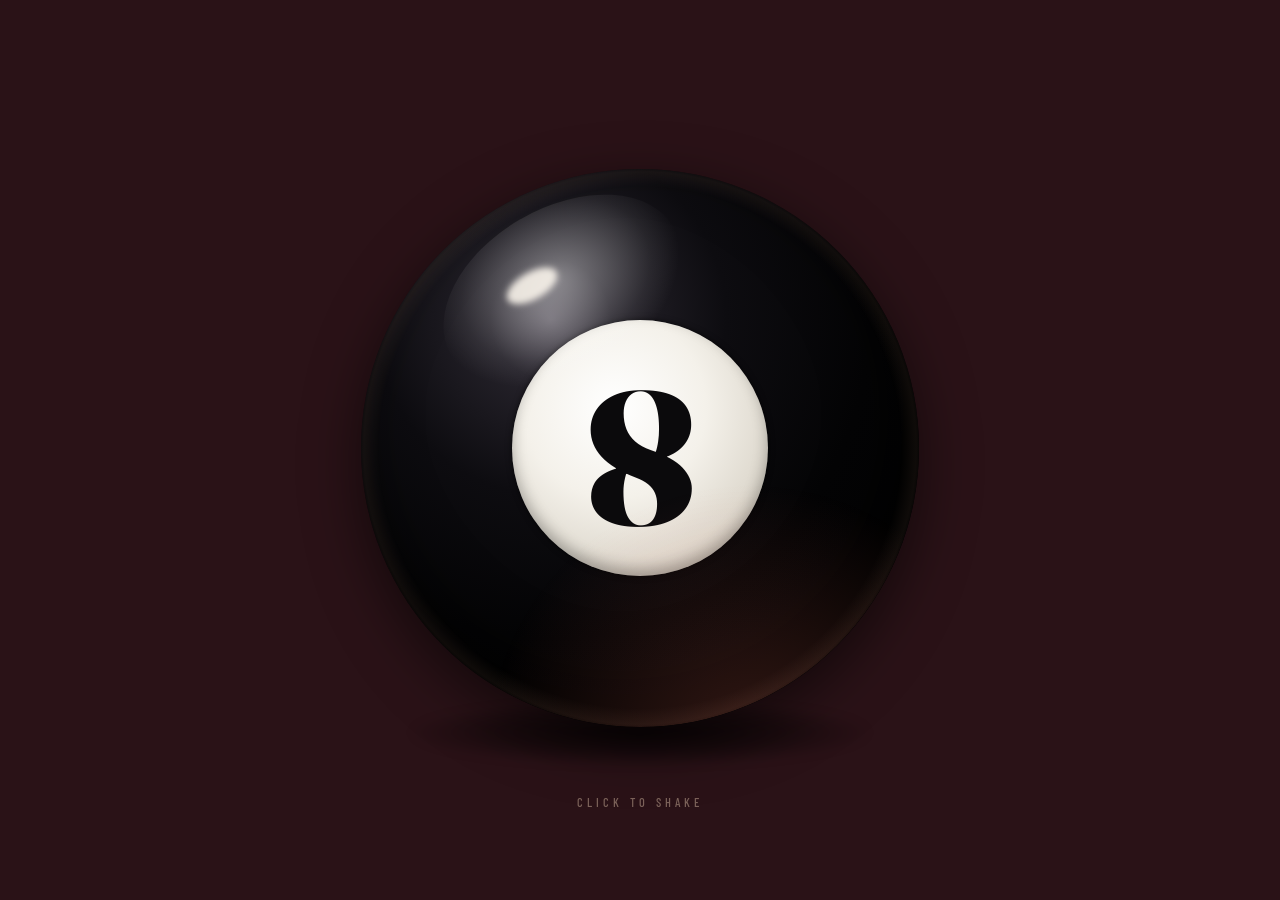
<file: index.html>
<!doctype html>
<html lang="en">
<head>
  <meta charset="utf-8">
  <meta name="viewport" content="width=device-width, initial-scale=1, viewport-fit=cover">
  <title>Magic 8-Ball</title>
  <meta name="description" content="Ask the Magic 8-Ball a question. Give it a shake. It knows.">
  <meta name="theme-color" content="#1c0a0e">
  <meta property="og:type" content="website">
  <meta property="og:site_name" content="Magic 8-Ball">
  <meta property="og:title" content="Magic 8-Ball">
  <meta property="og:description" content="Ask it a question. Give it a shake. It knows.">
  <meta property="og:url" content="https://rt567.github.io/magic-8-ball/">
  <meta property="og:image" content="https://rt567.github.io/magic-8-ball/og.png">
  <meta property="og:image:width" content="1200">
  <meta property="og:image:height" content="630">
  <meta property="og:image:alt" content="A glossy black Magic 8-Ball">
  <meta name="twitter:card" content="summary_large_image">
  <link rel="icon" href="favicon.svg" type="image/svg+xml">
  <link rel="apple-touch-icon" href="apple-touch-icon.png">
  <link rel="preconnect" href="https://fonts.googleapis.com">
  <link rel="preconnect" href="https://fonts.gstatic.com" crossorigin>
  <link rel="stylesheet" href="https://fonts.googleapis.com/css2?family=Barlow+Condensed:wght@500;600&family=Fraunces:ital,opsz,wght@0,9..144,400..800;1,9..144,400..600&display=swap">
  <link rel="stylesheet" href="style.css">
</head>
<body>
  <main class="stage" id="stage">
    <h1 class="sr-only">Magic 8-Ball</h1>
    <div class="orb" id="orb">
      <button class="ball" id="ball" type="button" data-side="eight" aria-label="Think of a question, then shake the Magic 8-Ball">
        <span class="ball__body">
          <span class="face face--eight" aria-hidden="true">
            <svg viewBox="0 0 100 100"><text x="50" y="53" text-anchor="middle" dominant-baseline="central">8</text></svg>
          </span>
          <span class="face face--window" aria-hidden="true">
            <span class="window__murk"></span>
            <span class="window__whisper" id="whisper"></span>
            <span class="die" id="die"></span>
            <span class="window__flash" id="flash"></span>
            <span class="bubbles"><i></i><i></i><i></i><i></i><i></i><i></i></span>
            <span class="window__vignette"></span>
            <span class="window__glass"></span>
          </span>
        </span>
        <span class="ball__shine" aria-hidden="true"></span>
      </button>
      <span class="floor-shadow" aria-hidden="true"></span>
    </div>
    <p class="hint" id="hint" aria-hidden="true">tap to shake</p>
    <p class="sr-only" id="announce" aria-live="polite"></p>
  </main>

  <script src="codec.js"></script>
  <script src="die.js"></script>
  <script src="app.js"></script>
</body>
</html>
</file>
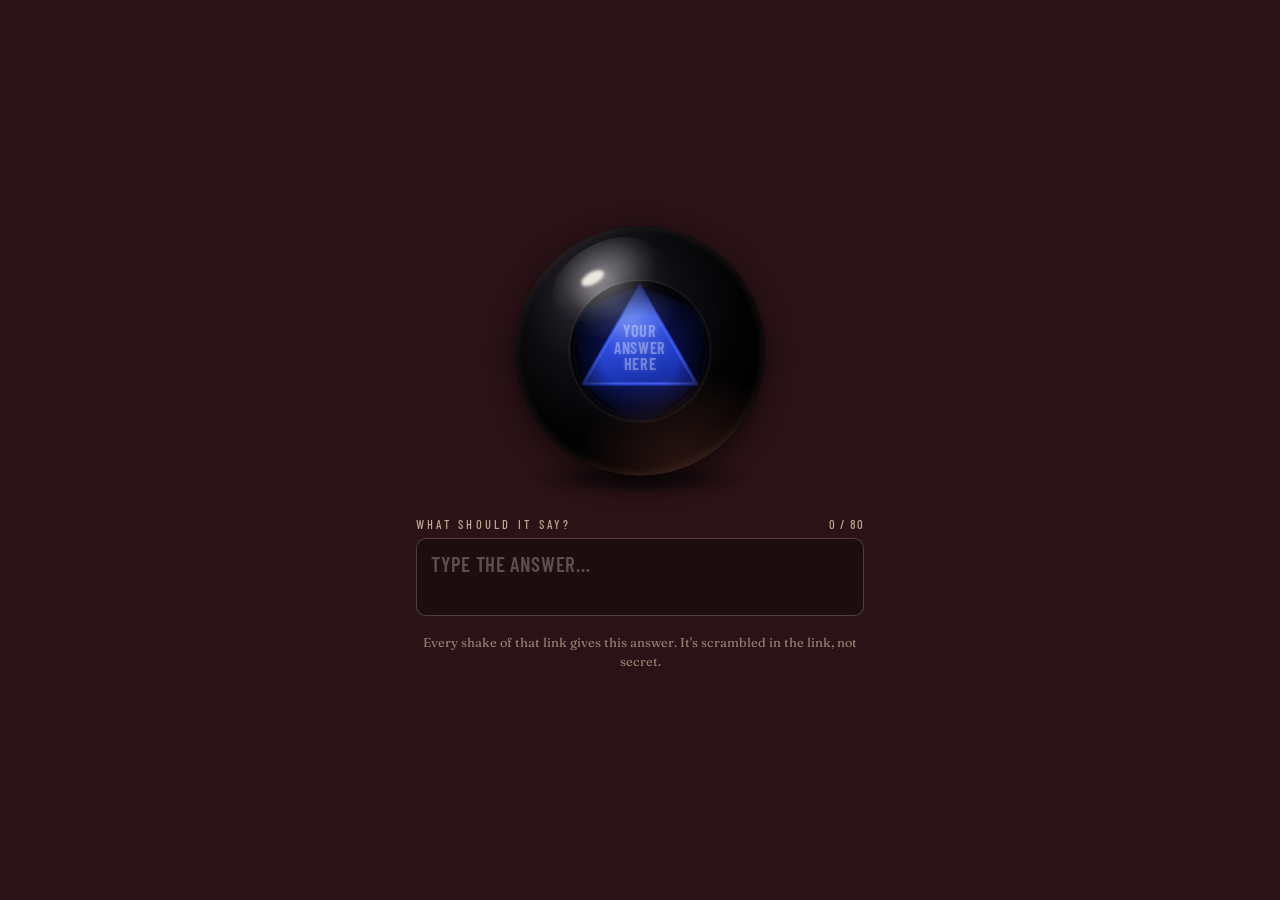
<file: set/index.html>
<!doctype html>
<html lang="en">
<head>
  <meta charset="utf-8">
  <meta name="viewport" content="width=device-width, initial-scale=1, viewport-fit=cover">
  <title>Magic 8-Ball</title>
  <meta name="robots" content="noindex">
  <meta name="description" content="Ask the Magic 8-Ball a question. Give it a shake. It knows.">
  <meta name="theme-color" content="#1c0a0e">
  <link rel="icon" href="../favicon.svg" type="image/svg+xml">
  <link rel="preconnect" href="https://fonts.googleapis.com">
  <link rel="preconnect" href="https://fonts.gstatic.com" crossorigin>
  <link rel="stylesheet" href="https://fonts.googleapis.com/css2?family=Barlow+Condensed:wght@500;600&family=Fraunces:ital,opsz,wght@0,9..144,400..800;1,9..144,400..600&display=swap">
  <link rel="stylesheet" href="../style.css">
  <link rel="stylesheet" href="set.css">
</head>
<body>
  <main class="stage stage--set">
    <h1 class="sr-only">Rig the Magic 8-Ball</h1>
    <div class="orb orb--mini" aria-hidden="true">
      <div class="ball" data-side="window">
        <span class="ball__body">
          <span class="face face--window">
            <span class="die up" id="die"></span>
            <span class="window__vignette"></span>
            <span class="window__glass"></span>
          </span>
        </span>
        <span class="ball__shine"></span>
      </div>
      <span class="floor-shadow"></span>
    </div>

    <section class="rig">
      <div class="rig__head">
        <label for="answer">What should it say?</label>
        <span class="rig__count" id="count">0 / 80</span>
      </div>
      <textarea id="answer" rows="2" enterkeyhint="done" spellcheck="true"
                placeholder="Type the answer&hellip;"></textarea>

      <div class="out" id="out" hidden>
        <label class="sr-only" for="link">Share link</label>
        <input id="link" class="out__link" type="text" readonly>
        <div class="out__actions">
          <button type="button" class="btn btn--primary" id="copy">Copy link</button>
          <button type="button" class="btn" id="share" hidden>Share&hellip;</button>
          <a class="btn" id="try" href="../" target="_blank" rel="noopener">Try it</a>
        </div>
      </div>
      <p class="fine">Every shake of that link gives this answer. It's scrambled in the link, not secret.</p>
    </section>
  </main>

  <script src="../codec.js"></script>
  <script src="../die.js"></script>
  <script src="set.js"></script>
</body>
</html>
</file>
<file: style.css>
/* Magic 8-Ball: just a glossy black ball on a plain oxblood background; the die is the only blue. */
:root {
  --bg: #2a1217;
  --cream: #f3e7d3;
  --muted: #bfa591;
  --faint: rgba(243, 231, 211, 0.22);
  --brass: #dcaa5c;
  --brass-deep: #b98537;
  --d: min(84vw, 62vh, 560px);
  --serif: 'Fraunces', 'Iowan Old Style', 'Palatino Linotype', Georgia, serif;
  --cond: 'Barlow Condensed', 'Arial Narrow', 'Helvetica Neue', sans-serif;
  color-scheme: dark;
}
@supports (height: 1svh) {
  :root { --d: min(84vw, 62svh, 560px); }
}

*, *::before, *::after { box-sizing: border-box; }

html, body { margin: 0; min-height: 100%; }

body {
  min-height: 100vh;
  min-height: 100svh;
  background: var(--bg);
  color: var(--cream);
  font-family: var(--serif);
  -webkit-font-smoothing: antialiased;
  overflow-x: hidden;
}

.sr-only {
  position: absolute !important;
  width: 1px; height: 1px;
  overflow: hidden;
  clip: rect(0 0 0 0);
  white-space: nowrap;
}

.stage {
  position: relative;
  min-height: 100vh;
  min-height: 100svh;
  display: flex;
  flex-direction: column;
  align-items: center;
  justify-content: center;
  padding: max(1.25rem, env(safe-area-inset-top)) 16px max(1.5rem, env(safe-area-inset-bottom));
  text-align: center;
}

/* ---------- the ball ---------- */

.orb {
  position: relative;
  display: grid;
  place-items: center;
}
.orb.bump .ball__body { animation: bump 0.45s cubic-bezier(.2, 1.6, .4, 1); }
@keyframes bump { 0% { transform: scale(1); } 30% { transform: scale(1.035); } 100% { transform: scale(1); } }

.floor-shadow {
  position: absolute;
  left: 50%;
  bottom: calc(var(--d) * -0.07);
  width: calc(var(--d) * 0.82);
  height: calc(var(--d) * 0.12);
  transform: translateX(-50%);
  border-radius: 50%;
  background: radial-gradient(ellipse at center, rgba(0, 0, 0, 0.75), rgba(0, 0, 0, 0.35) 45%, transparent 72%);
  filter: blur(4px);
  pointer-events: none;
}

.ball {
  position: relative;
  display: block;
  width: var(--d);
  height: var(--d);
  padding: 0;
  border: 0;
  border-radius: 50%;
  background: none;
  cursor: pointer;
  -webkit-tap-highlight-color: transparent;
  touch-action: manipulation;
  z-index: 1;
}
.ball:focus-visible { outline: 2px solid var(--brass); outline-offset: 10px; }
.ball[aria-busy='true'] { cursor: progress; }

/* desktop: the ball lifts a touch under the cursor */
.ball .ball__body, .ball .ball__shine { transition: transform 0.35s cubic-bezier(.2, .8, .2, 1); }
.orb .floor-shadow { transition: transform 0.35s cubic-bezier(.2, .8, .2, 1), opacity 0.35s ease; }
@media (hover: hover) and (pointer: fine) {
  .ball:not([aria-busy='true']):hover .ball__body,
  .ball:not([aria-busy='true']):hover .ball__shine { transform: translateY(calc(var(--d) * -0.012)); }
  .ball:not([aria-busy='true']):hover .ball__shine { transform: translateY(calc(var(--d) * -0.012)) rotate(-30deg); }
  .orb:has(.ball:not([aria-busy='true']):hover) .floor-shadow { transform: translateX(-50%) scale(0.93); opacity: 0.8; }
}

.ball__body {
  position: absolute;
  inset: 0;
  border-radius: 50%;
  overflow: hidden;
  background: radial-gradient(circle at 34% 27%, #55505a 0%, #25222a 11%, #0d0c10 32%, #040405 58%, #000 100%);
  box-shadow:
    inset calc(var(--d) * -0.03) calc(var(--d) * -0.06) calc(var(--d) * 0.12) rgba(0, 0, 0, 0.95),
    0 calc(var(--d) * 0.03) calc(var(--d) * 0.1) rgba(0, 0, 0, 0.55);
}
/* warm bounce light off the velvet, lower right */
.ball__body::after {
  content: '';
  position: absolute;
  inset: 0;
  border-radius: 50%;
  background:
    radial-gradient(circle at 70% 104%, rgba(255, 120, 100, 0.2), transparent 38%),
    radial-gradient(circle at 50% 50%, transparent 66%, rgba(255, 190, 150, 0.06) 70%, transparent 72%);
  pointer-events: none;
  z-index: 5;
}

.ball__shine {
  position: absolute;
  left: 13%;
  top: 7%;
  width: 46%;
  height: 30%;
  border-radius: 50%;
  transform: rotate(-30deg);
  background: radial-gradient(ellipse at 50% 42%, rgba(255, 255, 255, 0.42), rgba(255, 255, 255, 0.07) 55%, transparent 72%);
  pointer-events: none;
  z-index: 6;
}
.ball__shine::after {
  content: '';
  position: absolute;
  left: 30%;
  top: 30%;
  width: 22%;
  height: 16%;
  border-radius: 50%;
  background: rgba(255, 250, 240, 0.85);
  filter: blur(calc(var(--d) * 0.006));
}

/* faces sit on the sphere; rolling moves them over the top edge */
.face {
  position: absolute;
  left: 50%;
  top: 50%;
  border-radius: 50%;
}

.face--eight {
  width: calc(var(--d) * 0.46);
  height: calc(var(--d) * 0.46);
  margin: calc(var(--d) * -0.23) 0 0 calc(var(--d) * -0.23);
  background: radial-gradient(circle at 40% 34%, #ffffff 0%, #f4f1ea 40%, #d6d0c4 80%, #aaa296 100%);
  box-shadow:
    inset 0 calc(var(--d) * -0.012) calc(var(--d) * 0.025) rgba(0, 0, 0, 0.28),
    0 0 calc(var(--d) * 0.012) rgba(0, 0, 0, 0.7);
}
.face--eight svg { width: 100%; height: 100%; display: block; }
.face--eight text {
  font-family: var(--serif);
  font-weight: 800;
  font-variation-settings: 'opsz' 144, 'SOFT' 0, 'WONK' 0;
  font-size: 74px;
  fill: #0b0a0c;
}

.face--window {
  width: calc(var(--d) * 0.56);
  height: calc(var(--d) * 0.56);
  margin: calc(var(--d) * -0.28) 0 0 calc(var(--d) * -0.28);
  overflow: hidden;
  visibility: hidden;
  background: radial-gradient(circle at 50% 50%, #0c1446 0%, #060a2c 45%, #02030d 80%, #000 100%);
  box-shadow:
    inset 0 0 0 calc(var(--d) * 0.012) #050507,
    inset 0 0 0 calc(var(--d) * 0.02) rgba(255, 255, 255, 0.05),
    inset 0 calc(var(--d) * 0.02) calc(var(--d) * 0.05) rgba(0, 0, 0, 0.95),
    0 0 0 calc(var(--d) * 0.006) rgba(255, 255, 255, 0.06);
}
.ball[data-side='window'] .face--eight { visibility: hidden; }
.ball[data-side='window'] .face--window { visibility: visible; }

.ball.rolling .face--eight { animation: eight-out 0.5s cubic-bezier(.5, 0, .9, .6) forwards; }
.ball.rolling .face--window { visibility: visible; animation: window-in 0.6s 0.42s cubic-bezier(.15, .5, .3, 1) both; }

@keyframes eight-out {
  0%   { transform: translateY(0) scaleY(1); filter: brightness(1); }
  40%  { transform: translateY(calc(var(--d) * -0.287)) scaleY(0.82); }
  75%  { transform: translateY(calc(var(--d) * -0.453)) scaleY(0.42); filter: brightness(0.7); }
  100% { transform: translateY(calc(var(--d) * -0.5)) scaleY(0.03); filter: brightness(0.3); }
}
@keyframes window-in {
  0%   { transform: translateY(calc(var(--d) * 0.5)) scaleY(0.03); filter: brightness(0.3); }
  26%  { transform: translateY(calc(var(--d) * 0.453)) scaleY(0.42); filter: brightness(0.6); }
  60%  { transform: translateY(calc(var(--d) * 0.287)) scaleY(0.82); }
  100% { transform: translateY(0) scaleY(1); filter: brightness(1); }
}

/* shaking: translate the whole ball, rotate only the body so the lamp highlight stays put */
.ball.shaking { animation: shake-move 1.15s cubic-bezier(.36, .07, .19, .97); }
.ball.shaking .ball__body { animation: shake-turn 1.15s cubic-bezier(.36, .07, .19, .97); }
@keyframes shake-move {
  0%, 100% { transform: translate(0, 0); }
  8%  { transform: translate(-7%, -3%); }
  18% { transform: translate(6%, 2%); }
  28% { transform: translate(-6%, -4%); }
  38% { transform: translate(7%, -1%); }
  48% { transform: translate(-5%, 3%); }
  58% { transform: translate(4%, -3%); }
  68% { transform: translate(-3%, 1%); }
  80% { transform: translate(2%, -1%); }
  90% { transform: translate(-1%, 0); }
}
@keyframes shake-turn {
  0%, 100% { transform: rotate(0); }
  8%  { transform: rotate(-9deg); }
  18% { transform: rotate(8deg); }
  28% { transform: rotate(-7deg); }
  38% { transform: rotate(8deg); }
  48% { transform: rotate(-5deg); }
  58% { transform: rotate(4deg); }
  68% { transform: rotate(-3deg); }
  80% { transform: rotate(2deg); }
}
.orb.shaking .floor-shadow { animation: shadow-jig 1.15s ease-in-out; }
@keyframes shadow-jig {
  0%, 100% { transform: translateX(-50%) scale(1); opacity: 1; }
  30% { transform: translateX(-46%) scale(0.85); opacity: 0.7; }
  60% { transform: translateX(-54%) scale(0.9); opacity: 0.8; }
}

/* ---------- inside the window ---------- */

.window__murk,
.window__vignette,
.window__glass,
.window__flash,
.bubbles {
  position: absolute;
  inset: 0;
  border-radius: 50%;
  pointer-events: none;
}

.window__murk {
  inset: -20%;
  opacity: 0;
  transition: opacity 0.9s ease;
  background:
    radial-gradient(circle at 32% 38%, rgba(46, 80, 220, 0.5), transparent 32%),
    radial-gradient(circle at 68% 62%, rgba(24, 44, 160, 0.55), transparent 36%),
    radial-gradient(circle at 55% 30%, rgba(90, 120, 255, 0.25), transparent 26%),
    radial-gradient(circle at 40% 72%, rgba(10, 20, 90, 0.8), transparent 40%);
  filter: blur(calc(var(--d) * 0.02));
  animation: swirl 3.2s linear infinite;
}
.consulting .window__murk { opacity: 1; }
@keyframes swirl { to { transform: rotate(360deg); } }

.window__vignette {
  background: radial-gradient(circle at 50% 52%, transparent 38%, rgba(0, 0, 8, 0.55) 62%, rgba(0, 0, 0, 0.95) 80%);
  z-index: 3;
}

.window__glass {
  z-index: 4;
  background:
    radial-gradient(ellipse 60% 34% at 36% 20%, rgba(255, 255, 255, 0.16), transparent 70%),
    radial-gradient(circle at 50% 50%, transparent 68%, rgba(255, 255, 255, 0.05) 71%, transparent 74%);
}

.window__flash {
  z-index: 2;
  opacity: 0;
  background: radial-gradient(circle at 50% 55%, rgba(150, 175, 255, 0.95), rgba(60, 90, 255, 0.4) 35%, transparent 65%);
}
.window__flash.go { animation: flash 0.7s ease-out; }
@keyframes flash { 0% { opacity: 0; } 12% { opacity: 1; } 100% { opacity: 0; } }

.bubbles { z-index: 2; opacity: 0; transition: opacity 0.6s ease; }
.consulting .bubbles, .bubbles.fizz { opacity: 1; }
.bubbles i {
  position: absolute;
  bottom: -8%;
  width: calc(var(--d) * 0.018);
  height: calc(var(--d) * 0.018);
  border-radius: 50%;
  background: radial-gradient(circle at 35% 35%, rgba(200, 215, 255, 0.7), rgba(120, 150, 255, 0.15) 60%, transparent 70%);
  animation: rise 2.4s linear infinite;
}
.bubbles i:nth-child(1) { left: 30%; animation-delay: 0s; }
.bubbles i:nth-child(2) { left: 52%; animation-delay: -0.7s; transform: scale(0.6); width: calc(var(--d) * 0.012); height: calc(var(--d) * 0.012); }
.bubbles i:nth-child(3) { left: 66%; animation-delay: -1.3s; }
.bubbles i:nth-child(4) { left: 41%; animation-delay: -1.9s; width: calc(var(--d) * 0.01); height: calc(var(--d) * 0.01); }
.bubbles i:nth-child(5) { left: 60%; animation-delay: -0.3s; width: calc(var(--d) * 0.024); height: calc(var(--d) * 0.024); animation-duration: 3.1s; }
.bubbles i:nth-child(6) { left: 36%; animation-delay: -2.2s; animation-duration: 2s; }
@keyframes rise {
  0%   { transform: translate(0, 0); opacity: 0; }
  15%  { opacity: 1; }
  50%  { transform: translate(calc(var(--d) * 0.012), calc(var(--d) * -0.3)); }
  100% { transform: translate(calc(var(--d) * -0.01), calc(var(--d) * -0.62)); opacity: 0; }
}

.window__whisper {
  position: absolute;
  left: 16%;
  right: 16%;
  top: 50%;
  z-index: 2;
  transform: translateY(-50%) scale(0.96);
  font: italic 400 calc(var(--d) * 0.042)/1.25 var(--serif);
  color: rgba(185, 200, 255, 0.85);
  text-shadow: 0 0 0.6em rgba(80, 110, 255, 0.8);
  text-align: center;
  opacity: 0;
  filter: blur(4px);
  transition: opacity 0.35s ease, filter 0.45s ease, transform 0.6s ease;
  pointer-events: none;
}
.window__whisper.show { opacity: 1; filter: blur(0.3px); transform: translateY(-50%) scale(1); }

/* ---------- the die ---------- */

.die {
  position: absolute;
  left: 3%;
  top: -5%;
  width: 94%;
  height: 94%;
  z-index: 1;
  opacity: 0;
  transform: translateY(6%) scale(0.35) rotate(-12deg);
  filter: blur(8px) brightness(0.2);
  transition: opacity 0.6s ease, transform 0.6s ease, filter 0.6s ease;
}
.die.lurk {
  opacity: 0.55;
  transform: translateY(4%) scale(0.58) rotate(-8deg);
  filter: blur(6px) brightness(0.6);
  transition: opacity 1.4s ease, transform 1.6s ease, filter 1.4s ease;
}
.die.up {
  opacity: 1;
  transform: none;
  filter: none;
  transition: opacity 0.18s ease-out, transform 0.42s cubic-bezier(.18, 1.55, .4, 1), filter 0.3s ease-out;
}
.die.up .die__inner { animation: bob 5.5s ease-in-out 0.6s infinite; }
@keyframes bob {
  0%, 100% { transform: translate(0, 0) rotate(0); }
  30% { transform: translate(0.8%, -1.2%) rotate(1.2deg); }
  65% { transform: translate(-0.8%, 0.6%) rotate(-1deg); }
}
.die__inner { position: absolute; inset: 0; }
.die__svg { position: absolute; inset: 0; width: 100%; height: 100%; overflow: visible; }

.die__text {
  position: absolute;
  left: 7%;
  top: 9%;
  width: 86%;
  height: 74.5%;
}
.die__text--measure {
  position: fixed;
  left: -10000px;
  top: 0;
  visibility: hidden;
  pointer-events: none;
}
.die__float { display: block; width: 50%; height: 100%; shape-margin: 3.5%; }
.die__float--l { float: left; shape-outside: polygon(0 0, 100% 0, 0 100%); }
.die__float--r { float: right; shape-outside: polygon(0 0, 100% 0, 100% 100%); }

.die__words {
  margin: 0;
  font-family: var(--cond);
  font-weight: 600;
  line-height: 1.02;
  letter-spacing: 0.035em;
  text-transform: uppercase;
  text-align: center;
  color: #eef1ff;
  text-shadow: 0 0 0.25em rgba(160, 185, 255, 0.55), 0 0 0.05em rgba(255, 255, 255, 0.5);
  overflow-wrap: normal;
  hyphens: none;
}
.die__words--break { word-break: break-all; }

/* ---------- the one small hint ---------- */

.hint {
  position: absolute;
  left: 16px;
  right: 16px;
  top: calc(50% + var(--d) * 0.62);
  margin: 0;
  font: 500 0.78rem/1 var(--cond);
  letter-spacing: 0.32em;
  text-transform: uppercase;
  color: var(--muted);
  opacity: 0.55;
  transition: opacity 0.4s ease;
}
.hint.gone { opacity: 0; }

@media (prefers-reduced-motion: reduce) {
  .ball.shaking, .ball.shaking .ball__body, .orb.shaking .floor-shadow { animation-duration: 0.01s; }
  .window__murk { animation: none; }
  .die.up .die__inner { animation: none; }
}
</file>
<file: set/set.css>
.stage--set {
  gap: clamp(1.4rem, 5svh, 2.6rem);
}

.orb--mini {
  --d: min(56vw, 32vh, 250px);
}
@supports (height: 1svh) {
  .orb--mini { --d: min(56vw, 32svh, 250px); }
}
.orb--mini .ball { cursor: default; }
.orb--mini .die:not(.has-text) .die__words { opacity: 0.4; }

.rig {
  width: min(100%, 28rem);
  text-align: left;
}

.rig__head {
  display: flex;
  justify-content: space-between;
  align-items: baseline;
  margin-bottom: 0.4rem;
  font-family: var(--cond);
  font-weight: 500;
  letter-spacing: 0.26em;
  text-transform: uppercase;
  font-size: 0.78rem;
  color: var(--muted);
}
.rig__count { letter-spacing: 0.08em; color: var(--muted); font-variant-numeric: tabular-nums; }
.rig__count.full { color: #ff9b82; }

.rig textarea {
  display: block;
  width: 100%;
  resize: none;
  padding: 0.75rem 0.9rem;
  border: 1px solid var(--faint);
  border-radius: 10px;
  background: rgba(0, 0, 0, 0.28);
  color: var(--cream);
  font: 600 1.3rem/1.25 var(--cond);
  letter-spacing: 0.03em;
  text-transform: uppercase;
  transition: border-color 0.2s ease, box-shadow 0.2s ease;
}
.rig textarea::placeholder { color: rgba(243, 231, 211, 0.3); }
.rig textarea:focus { outline: none; border-color: var(--brass); box-shadow: 0 0 0 3px rgba(220, 170, 92, 0.2); }

.out {
  margin-top: 1.2rem;
  padding-top: 1.2rem;
  border-top: 1px solid rgba(243, 231, 211, 0.12);
}
.out__link {
  width: 100%;
  padding: 0.7rem 0.8rem;
  border: 1px dashed rgba(220, 170, 92, 0.5);
  border-radius: 8px;
  background: rgba(0, 0, 0, 0.35);
  color: var(--cream);
  font: 400 0.85rem/1.3 ui-monospace, 'SFMono-Regular', Menlo, Consolas, monospace;
  text-overflow: ellipsis;
}
.out__link:focus { outline: 2px solid var(--brass); outline-offset: 1px; }

.out__actions {
  display: flex;
  flex-wrap: wrap;
  gap: 0.5rem;
  margin-top: 0.7rem;
}

.btn {
  flex: 1 1 auto;
  appearance: none;
  display: inline-flex;
  align-items: center;
  justify-content: center;
  min-height: 2.9rem;
  padding: 0.6rem 1rem;
  border: 1px solid rgba(243, 231, 211, 0.28);
  border-radius: 999px;
  background: transparent;
  color: var(--cream);
  font: 600 1rem/1 var(--cond);
  letter-spacing: 0.14em;
  text-transform: uppercase;
  text-decoration: none;
  cursor: pointer;
  transition: background 0.15s ease, transform 0.1s ease, border-color 0.15s ease;
}
.btn:hover { border-color: var(--brass); }
.btn:active { transform: scale(0.97); }
.btn:focus-visible { outline: 2px solid var(--brass); outline-offset: 3px; }
.btn--primary {
  background: linear-gradient(180deg, var(--brass), var(--brass-deep));
  border-color: transparent;
  color: #1a0b06;
}
.btn--primary:hover { border-color: transparent; filter: brightness(1.06); }

.fine {
  margin: 1.1rem 0 0;
  font-size: 0.8rem;
  line-height: 1.45;
  color: rgba(191, 165, 145, 0.75);
  text-align: center;
}
</file>
